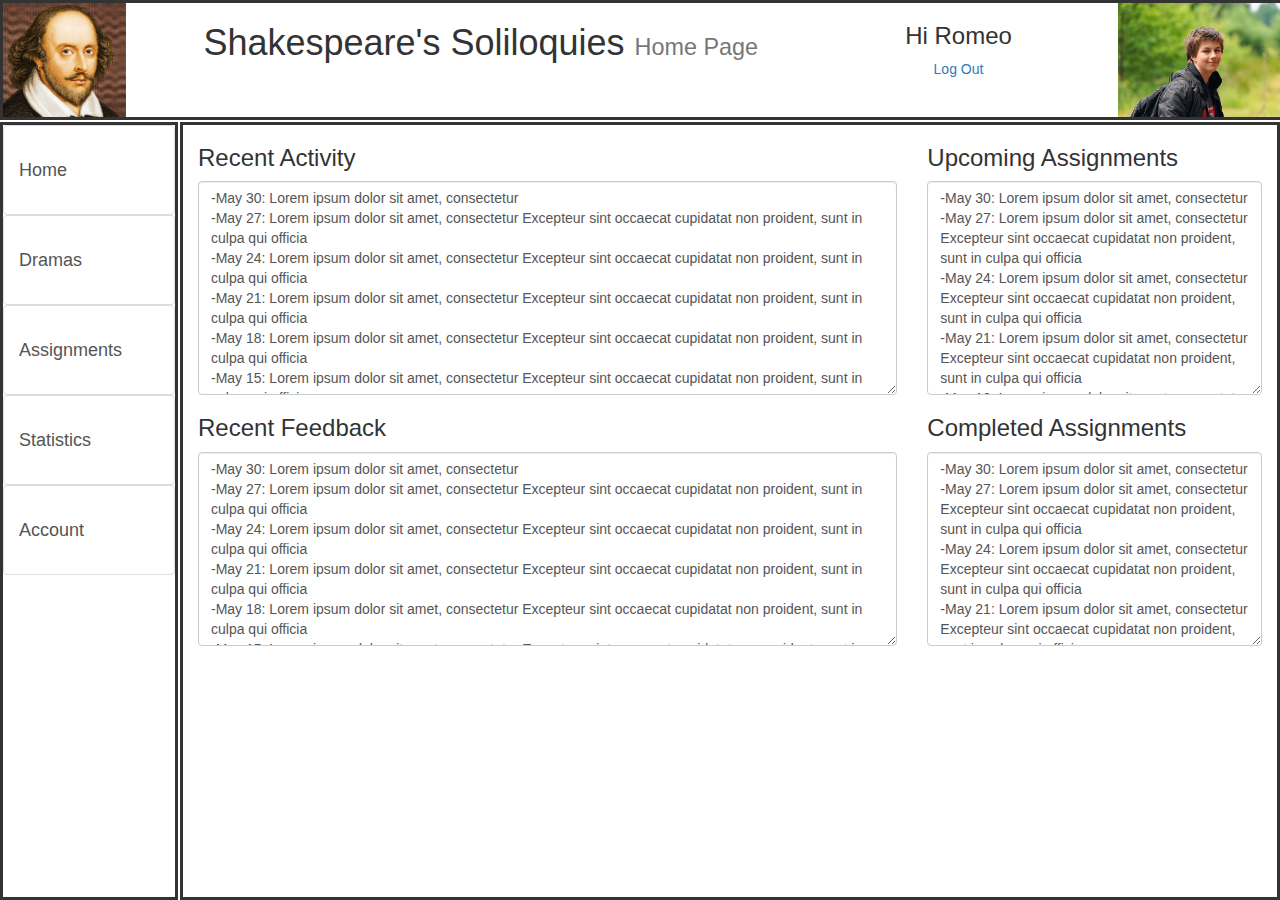
<file: src/html/index.html>
<!DOCTYPE HTML>

<html lang="en">
    <head>
        <title>Shakespeare's Soliloquies</title>
        <meta name="about" content="prototype website for compsci 345 a3">
        <meta name="author" content="Stanislav Pankrashin">

        <meta charset="utf-8">
        <meta http-equiv="X-UA-Compatible" content="IE=edge">
        <meta name="viewport" content="width=device-width, initial-scale=1">

        <!--Custom css-->
        <link rel="stylesheet" type="text/css" href="../css/style.css">
        <!--bootstrap-->
        <link rel="stylesheet" type="text/css" href="../bootstrap/css/bootstrap.css">


    </head>
    <body>
        <div id = 'header' class = 'container-fluid'>
            <div class = 'row'>
                <!--img source and whatnot will go here-->
                <div class = 'col-xs-1'>
                    <img id = "painting" src="..\img\William-Shakespeare.jpg" alt="A painting of willam shakespere">
                </div>
                <div id = 'title' class = 'col-xs-7'>
                    <h1>Shakespeare's Soliloquies <small>Home Page</small></h1>
                </div>

                <div id = 'user-greeting' class = 'col-xs-2'>
                    <h3>Hi Romeo</h3>
                    <a href="">Log Out</a>
                    
                </div>
                <div class = 'col-xs-1'>
                    <img id = 'userimg' src="..\img\Romeo.jpg" alt="a picture of romeo">
                </div>

            </div>

        </div>

        <div id = 'sidebar' class = 'container-fluid'>
            <div class = 'row'>
                <ul class="nav list-group">
                    <li>
                        <button class="btn btn-lg list-group-item sidebar-button" type="submit">Home</button>
                    </li>
                    <li>
                        <button class="btn btn-lg list-group-item sidebar-button" type="submit">Dramas</button>
                    </li>
                    <li>
                        <button class="btn btn-lg list-group-item sidebar-button" type="submit">Assignments</button>
                    </li>
                    <li>
                        <button class="btn btn-lg list-group-item sidebar-button" type="submit">Statistics</button>
                    </li>
                    <li>
                        <button class="btn btn-lg list-group-item sidebar-button" type="submit">Account</button>
                    </li>
                </ul>
            </div>
        </div>

        <div id = 'content' class = 'container-fluid'>
            <div class = 'row'>
                <div class = 'col-xs-8'>
                    <div>
                        <h3>Recent Activity</h3>
                            <textarea class="form-control" rows="10">-May 30: Lorem ipsum dolor sit amet, consectetur
-May 27: Lorem ipsum dolor sit amet, consectetur Excepteur sint occaecat cupidatat non proident, sunt in culpa qui officia 
-May 24: Lorem ipsum dolor sit amet, consectetur Excepteur sint occaecat cupidatat non proident, sunt in culpa qui officia 
-May 21: Lorem ipsum dolor sit amet, consectetur Excepteur sint occaecat cupidatat non proident, sunt in culpa qui officia 
-May 18: Lorem ipsum dolor sit amet, consectetur Excepteur sint occaecat cupidatat non proident, sunt in culpa qui officia 
-May 15: Lorem ipsum dolor sit amet, consectetur Excepteur sint occaecat cupidatat non proident, sunt in culpa qui officia 
-May 12: Lorem ipsum dolor sit amet, consectetur Excepteur sint occaecat cupidatat non proident, sunt in culpa qui officia 
-May 9: Lorem ipsum dolor sit amet, consectetur Excepteur sint occaecat cupidatat non proident, sunt in culpa qui officia 
-May 6: Lorem ipsum dolor sit amet, consectetur Excepteur sint occaecat cupidatat non proident, sunt in culpa qui officia 
-May 3: Lorem ipsum dolor sit amet, consectetur Excepteur sint occaecat cupidatat non proident, sunt in culpa qui officia 
-May 27: Lorem ipsum dolor sit amet, consectetur Excepteur sint occaecat cupidatat non proident, sunt in culpa qui officia 
-May 24: Lorem ipsum dolor sit amet, consectetur Excepteur sint occaecat cupidatat non proident, sunt in culpa qui officia 
-May 21: Lorem ipsum dolor sit amet, consectetur Excepteur sint occaecat cupidatat non proident, sunt in culpa qui officia 
-May 18: Lorem ipsum dolor sit amet, consectetur Excepteur sint occaecat cupidatat non proident, sunt in culpa qui officia 
-May 15: Lorem ipsum dolor sit amet, consectetur Excepteur sint occaecat cupidatat non proident, sunt in culpa qui officia 
-May 12: Lorem ipsum dolor sit amet, consectetur Excepteur sint occaecat cupidatat non proident, sunt in culpa qui officia 
-May 9: Lorem ipsum dolor sit amet, consectetur Excepteur sint occaecat cupidatat non proident, sunt in culpa qui officia 
-May 6: Lorem ipsum dolor sit amet, consectetur Excepteur sint occaecat cupidatat non proident, sunt in culpa qui officia 
-May 3: Lorem ipsum dolor sit amet, consectetur Excepteur sint occaecat cupidatat non proident, sunt in culpa qui officia 
                            </textarea>                      
                    </div>
                </div>
                <div class = 'col-xs-4'>
                    <div>
                        <h3>Upcoming Assignments</h3>
                            <textarea class="form-control" rows="10">-May 30: Lorem ipsum dolor sit amet, consectetur
-May 27: Lorem ipsum dolor sit amet, consectetur Excepteur sint occaecat cupidatat non proident, sunt in culpa qui officia 
-May 24: Lorem ipsum dolor sit amet, consectetur Excepteur sint occaecat cupidatat non proident, sunt in culpa qui officia 
-May 21: Lorem ipsum dolor sit amet, consectetur Excepteur sint occaecat cupidatat non proident, sunt in culpa qui officia 
-May 18: Lorem ipsum dolor sit amet, consectetur Excepteur sint occaecat cupidatat non proident, sunt in culpa qui officia 
-May 15: Lorem ipsum dolor sit amet, consectetur Excepteur sint occaecat cupidatat non proident, sunt in culpa qui officia 
-May 12: Lorem ipsum dolor sit amet, consectetur Excepteur sint occaecat cupidatat non proident, sunt in culpa qui officia 
-May 9: Lorem ipsum dolor sit amet, consectetur Excepteur sint occaecat cupidatat non proident, sunt in culpa qui officia 
-May 6: Lorem ipsum dolor sit amet, consectetur Excepteur sint occaecat cupidatat non proident, sunt in culpa qui officia 
-May 3: Lorem ipsum dolor sit amet, consectetur Excepteur sint occaecat cupidatat non proident, sunt in culpa qui officia 
-May 27: Lorem ipsum dolor sit amet, consectetur Excepteur sint occaecat cupidatat non proident, sunt in culpa qui officia 
-May 24: Lorem ipsum dolor sit amet, consectetur Excepteur sint occaecat cupidatat non proident, sunt in culpa qui officia 
-May 21: Lorem ipsum dolor sit amet, consectetur Excepteur sint occaecat cupidatat non proident, sunt in culpa qui officia 
-May 18: Lorem ipsum dolor sit amet, consectetur Excepteur sint occaecat cupidatat non proident, sunt in culpa qui officia 
-May 15: Lorem ipsum dolor sit amet, consectetur Excepteur sint occaecat cupidatat non proident, sunt in culpa qui officia 
-May 12: Lorem ipsum dolor sit amet, consectetur Excepteur sint occaecat cupidatat non proident, sunt in culpa qui officia 
-May 9: Lorem ipsum dolor sit amet, consectetur Excepteur sint occaecat cupidatat non proident, sunt in culpa qui officia 
-May 6: Lorem ipsum dolor sit amet, consectetur Excepteur sint occaecat cupidatat non proident, sunt in culpa qui officia 
-May 3: Lorem ipsum dolor sit amet, consectetur Excepteur sint occaecat cupidatat non proident, sunt in culpa qui officia 
                            </textarea>                      
                    </div>
                </div>
            </div>

            <div class = 'row'>
                <div class = 'col-xs-8'>
                    <div>
                        <h3>Recent Feedback</h3>
                            <textarea class="form-control" rows="9">-May 30: Lorem ipsum dolor sit amet, consectetur
-May 27: Lorem ipsum dolor sit amet, consectetur Excepteur sint occaecat cupidatat non proident, sunt in culpa qui officia 
-May 24: Lorem ipsum dolor sit amet, consectetur Excepteur sint occaecat cupidatat non proident, sunt in culpa qui officia 
-May 21: Lorem ipsum dolor sit amet, consectetur Excepteur sint occaecat cupidatat non proident, sunt in culpa qui officia 
-May 18: Lorem ipsum dolor sit amet, consectetur Excepteur sint occaecat cupidatat non proident, sunt in culpa qui officia 
-May 15: Lorem ipsum dolor sit amet, consectetur Excepteur sint occaecat cupidatat non proident, sunt in culpa qui officia 
-May 12: Lorem ipsum dolor sit amet, consectetur Excepteur sint occaecat cupidatat non proident, sunt in culpa qui officia 
-May 9: Lorem ipsum dolor sit amet, consectetur Excepteur sint occaecat cupidatat non proident, sunt in culpa qui officia 
-May 6: Lorem ipsum dolor sit amet, consectetur Excepteur sint occaecat cupidatat non proident, sunt in culpa qui officia 
-May 3: Lorem ipsum dolor sit amet, consectetur Excepteur sint occaecat cupidatat non proident, sunt in culpa qui officia 
-May 27: Lorem ipsum dolor sit amet, consectetur Excepteur sint occaecat cupidatat non proident, sunt in culpa qui officia 
-May 24: Lorem ipsum dolor sit amet, consectetur Excepteur sint occaecat cupidatat non proident, sunt in culpa qui officia 
-May 21: Lorem ipsum dolor sit amet, consectetur Excepteur sint occaecat cupidatat non proident, sunt in culpa qui officia 
-May 18: Lorem ipsum dolor sit amet, consectetur Excepteur sint occaecat cupidatat non proident, sunt in culpa qui officia 
-May 15: Lorem ipsum dolor sit amet, consectetur Excepteur sint occaecat cupidatat non proident, sunt in culpa qui officia 
-May 12: Lorem ipsum dolor sit amet, consectetur Excepteur sint occaecat cupidatat non proident, sunt in culpa qui officia 
-May 9: Lorem ipsum dolor sit amet, consectetur Excepteur sint occaecat cupidatat non proident, sunt in culpa qui officia 
-May 6: Lorem ipsum dolor sit amet, consectetur Excepteur sint occaecat cupidatat non proident, sunt in culpa qui officia 
-May 3: Lorem ipsum dolor sit amet, consectetur Excepteur sint occaecat cupidatat non proident, sunt in culpa qui officia 
                            </textarea>                      
                    </div>
 
                </div>
                <div class = 'col-xs-4'>
                    <div>
                        <h3>Completed Assignments</h3>
                            <textarea class="form-control" rows="9">-May 30: Lorem ipsum dolor sit amet, consectetur
-May 27: Lorem ipsum dolor sit amet, consectetur Excepteur sint occaecat cupidatat non proident, sunt in culpa qui officia 
-May 24: Lorem ipsum dolor sit amet, consectetur Excepteur sint occaecat cupidatat non proident, sunt in culpa qui officia 
-May 21: Lorem ipsum dolor sit amet, consectetur Excepteur sint occaecat cupidatat non proident, sunt in culpa qui officia 
-May 18: Lorem ipsum dolor sit amet, consectetur Excepteur sint occaecat cupidatat non proident, sunt in culpa qui officia 
-May 15: Lorem ipsum dolor sit amet, consectetur Excepteur sint occaecat cupidatat non proident, sunt in culpa qui officia 
-May 12: Lorem ipsum dolor sit amet, consectetur Excepteur sint occaecat cupidatat non proident, sunt in culpa qui officia 
-May 9: Lorem ipsum dolor sit amet, consectetur Excepteur sint occaecat cupidatat non proident, sunt in culpa qui officia 
-May 6: Lorem ipsum dolor sit amet, consectetur Excepteur sint occaecat cupidatat non proident, sunt in culpa qui officia 
-May 3: Lorem ipsum dolor sit amet, consectetur Excepteur sint occaecat cupidatat non proident, sunt in culpa qui officia 
-May 27: Lorem ipsum dolor sit amet, consectetur Excepteur sint occaecat cupidatat non proident, sunt in culpa qui officia 
-May 24: Lorem ipsum dolor sit amet, consectetur Excepteur sint occaecat cupidatat non proident, sunt in culpa qui officia 
-May 21: Lorem ipsum dolor sit amet, consectetur Excepteur sint occaecat cupidatat non proident, sunt in culpa qui officia 
-May 18: Lorem ipsum dolor sit amet, consectetur Excepteur sint occaecat cupidatat non proident, sunt in culpa qui officia 
-May 15: Lorem ipsum dolor sit amet, consectetur Excepteur sint occaecat cupidatat non proident, sunt in culpa qui officia 
-May 12: Lorem ipsum dolor sit amet, consectetur Excepteur sint occaecat cupidatat non proident, sunt in culpa qui officia 
-May 9: Lorem ipsum dolor sit amet, consectetur Excepteur sint occaecat cupidatat non proident, sunt in culpa qui officia 
-May 6: Lorem ipsum dolor sit amet, consectetur Excepteur sint occaecat cupidatat non proident, sunt in culpa qui officia 
-May 3: Lorem ipsum dolor sit amet, consectetur Excepteur sint occaecat cupidatat non proident, sunt in culpa qui officia 
                            </textarea>                      
                    </div>
                </div>            
            </div>
            
        </div>








        <!--Scripts, it's best to load these last so the website loads faster-->
        <script src="../js/logic.js"></script>
        <script src="../js/jquery-3.2.1.js"></script>
        <script src="../bootstrap/js/bootstrap.min.js"></script>
    </body>
</html>
</file>
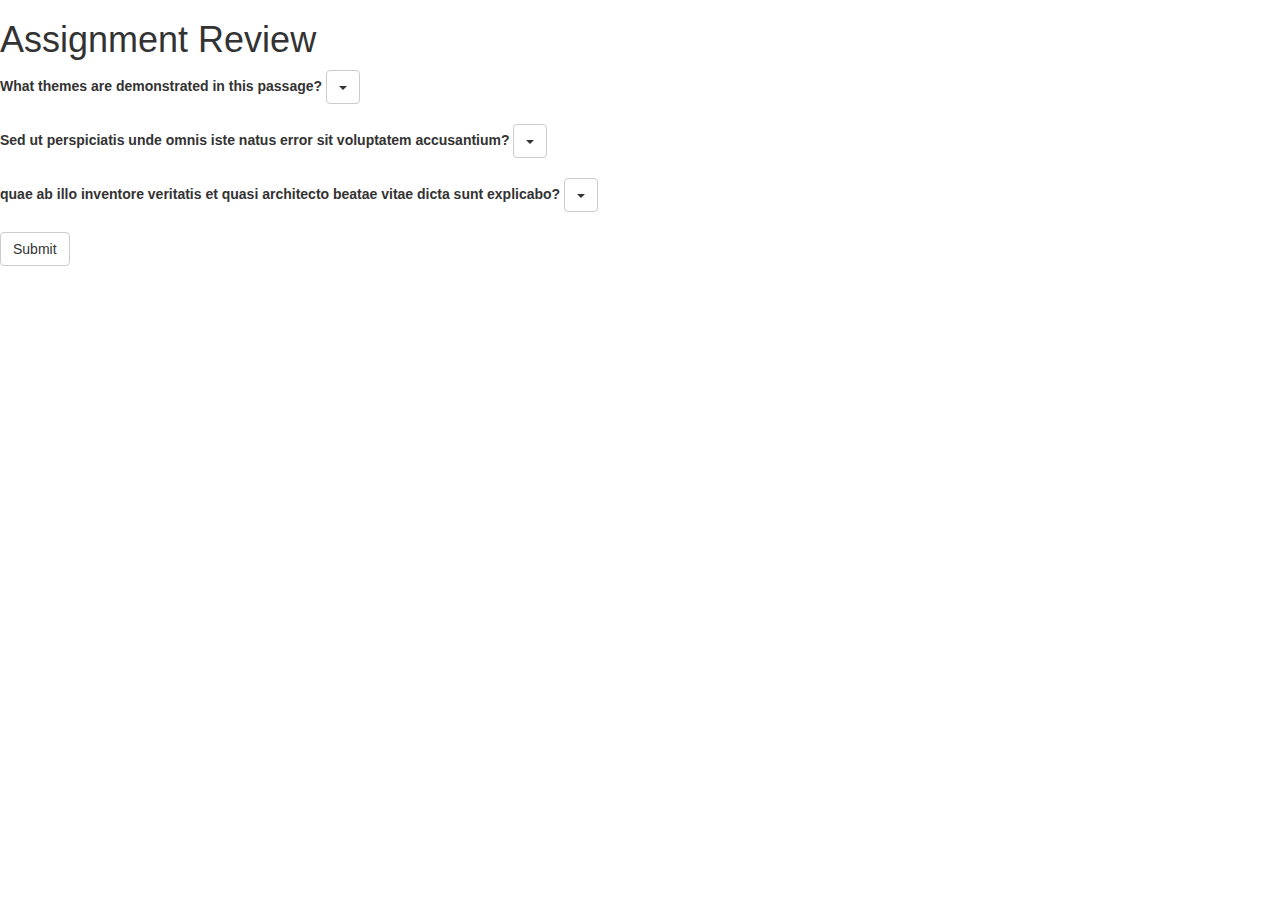
<file: src/html/assignment_review.html>
<!DOCTYPE HTML>
<html lang = 'en'>

    <head>
         <meta name="about" content="prototype website for compsci 345 a3">
        <meta name="author" content="Stanislav Pankrashin">

        <meta charset="utf-8">
        <meta http-equiv="X-UA-Compatible" content="IE=edge">
        <meta name="viewport" content="width=device-width, initial-scale=1">

        <!--Custom css-->
        <link rel="stylesheet" type="text/css" href="../css/style.css">
        <!--bootstrap-->
        <link rel="stylesheet" type="text/css" href="../bootstrap/css/bootstrap.css">
       
    </head>

    <body class = 'container-fluid'>
        <div class = 'row'>
            <h1>Assignment Review</h1>
        </div>

        <div class = 'row'>
            <form>
                <div class = 'form-group'>
                    <label for="question1">What themes are demonstrated in this passage? <button class = 'btn btn-default' type=""><span class="caret"></span></button></label>
                    <textarea id = 'question1' class = 'form-control, hidden' rows="5" cols="100%"></textarea>
                </div>
                <div class = 'form-group'>
                    <label for="question2">Sed ut perspiciatis unde omnis iste natus error sit voluptatem accusantium? <button class = 'btn btn-default' type=""><span class="caret"></span></button></label>
                    <textarea id = 'question2' class = 'form-control hidden' rows="5" cols="100%"></textarea>
                </div>
                <div class = 'form-group'>
                    <label for="question3">quae ab illo inventore veritatis et quasi architecto beatae vitae dicta sunt explicabo? <button class = 'btn btn-default' type=""><span class="caret"></span></button></label>
                    <textarea id = 'question3' class = 'form-control hidden' rows="5" cols="100%"></textarea>
                </div>
                <button type="submit" class="btn btn-default">Submit</button>                                
            </form>
        </div>


        <!--Scripts, it's best to load these last so the website loads faster-->
        <script src="../js/logic.js"></script>
        <script src="../js/jquery-3.2.1.js"></script>
        <script src="../bootstrap/js/bootstrap.min.js"></script>
    </body>


    
</html>
</file>
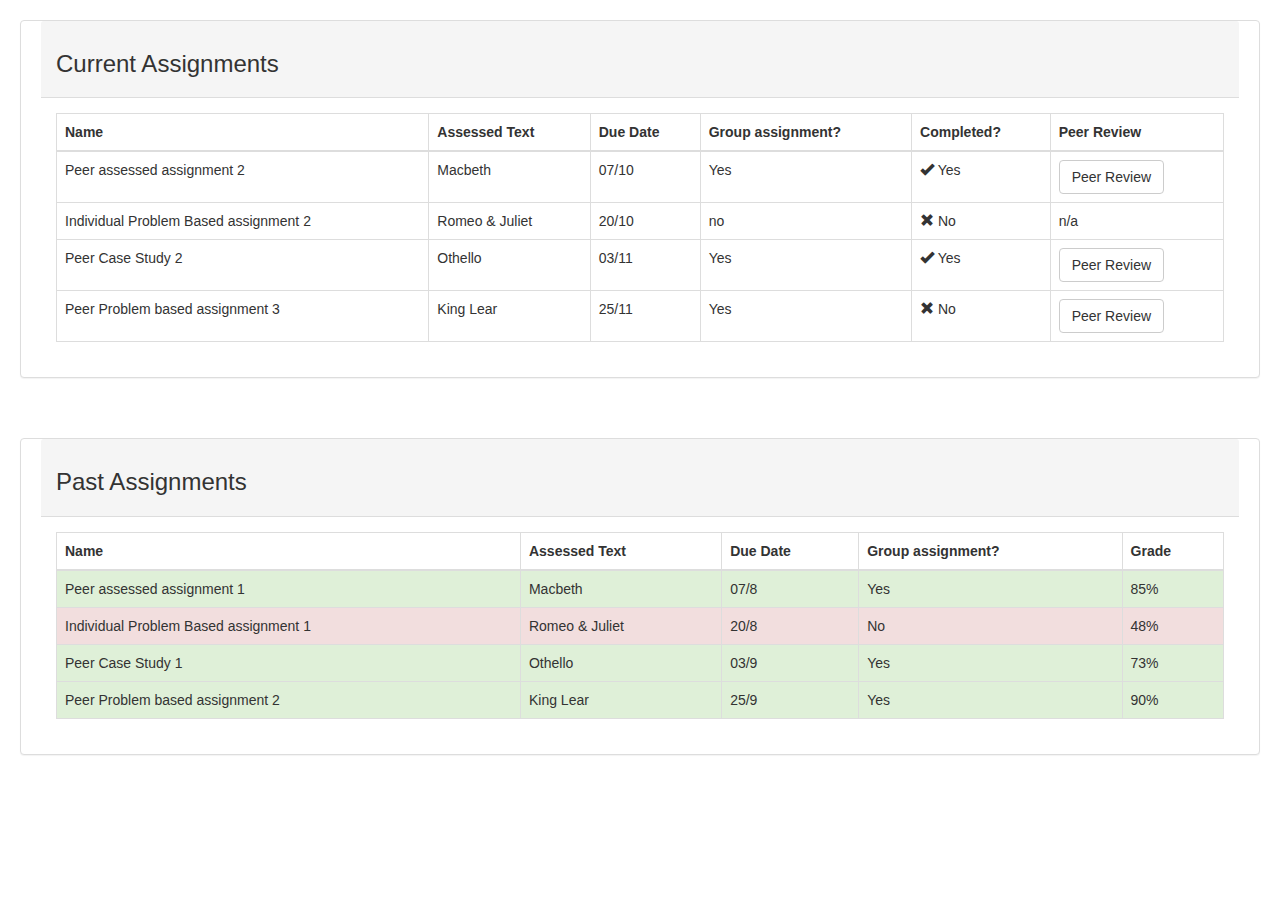
<file: src/html/assignments_page.html>
<!DOCTYPE HTML>
<html lang = 'en'>

    <head>
         <meta name="about" content="prototype website for compsci 345 a3">
        <meta name="author" content="Stanislav Pankrashin">

        <meta charset="utf-8">
        <meta http-equiv="X-UA-Compatible" content="IE=edge">
        <meta name="viewport" content="width=device-width, initial-scale=1">

        <!-- Have to put custom css after bootstrap otherwise you wont be able to override anything -->
        <!--bootstrap-->
        <link rel="stylesheet" type="text/css" href="../bootstrap/css/bootstrap.css">
        <!--Custom css-->
        <link rel="stylesheet" type="text/css" href="../css/style.css">
       
    </head>

    <body class = 'container-fluid light-background'>
        <div class = 'row slightPadding'>
            <div id = "playlist" class="panel panel-default">        
                <div class="panel-heading">
                    <h3>Current Assignments</h3>
                </div>
                <div class = 'panel-body'>
                    <table class="table table-bordered table-hover">
                        <thead>
                            <tr>
                                <th>Name</th>
                                <th>Assessed Text</th>
                                <th>Due Date</th>
                                <th>Group assignment?</th>
                                <th>Completed?</th>
                                <th>Peer Review</th>
                            </tr>
                        </thead>
                        <tbody>
                            <tr class = 'hoverUnderline'>
                                <td onclick = 'changePage("html/assignment_review.html")'>Peer assessed assignment 2</td> <td>Macbeth</td> <td>07/10</td> <td>Yes</td> <td><span class = 'glyphicon glyphicon-ok'></span> Yes</td> <td><button type="button" class = 'btn btn-default' onclick = 'changePage("html/peer_review_page.html")'>Peer Review</button></td>
                            </tr>
                            <tr class = 'hoverUnderline'>
                                <td onclick = 'changePage("html/do_assignment_screen.html")'>Individual Problem Based assignment 2</td> <td>Romeo &amp Juliet</td> <td>20/10</td> <td>no</td> <td><span class = 'glyphicon glyphicon-remove'></span> No</td> <td>n/a</td>
                            </tr>
                            <tr class = 'hoverUnderline'>
                                <td onclick = 'changePage("html/assignment_review.html")'>Peer Case Study 2</td> <td>Othello</td> <td>03/11</td> <td>Yes</td> <td><span class = 'glyphicon glyphicon-ok'></span> Yes</td> <td><button type="button" class = 'btn btn-default' onclick = 'changePage("html/peer_review_page.html")'>Peer Review</button></td>
                            </tr>
                            <tr class = 'hoverUnderline'>
                                <td onclick = 'changePage("html/do_assignment_screen.html")'>Peer Problem based assignment 3</td> <td>King Lear</td> <td>25/11</td> <td>Yes</td> <td><span class = 'glyphicon glyphicon-remove'></span> No</td> <td><button type="button" class = 'btn btn-default' onclick = 'changePage("html/peer_review_page.html")'>Peer Review</button></td>
                            </tr>
                        </tbody>
                    </table>  
                </div>       
            </div>
        </div>
        
        <div class = 'row slightPadding'>
            <div id = "playlist" class="panel panel-default">        
                <div class="panel-heading">
                    <h3>Past Assignments</h3>
                </div>
                <div class = 'panel-body'>
                    <table class="table table-bordered table-hover">
                        <thead>
                            <tr>
                                <th>Name</th>
                                <th>Assessed Text</th>
                                <th>Due Date</th>
                                <th>Group assignment?</th>
                                <th>Grade</th>
                            </tr>
                        </thead>
                        <tbody>
                            <tr class = 'success hoverUnderline' onclick = 'changePage("html/past_assignment.html")'>
                                <td>Peer assessed assignment 1</td> <td>Macbeth</td> <td>07/8</td> <td>Yes</td> <td>85%</td>
                            </tr>
                            <tr class = 'danger hoverUnderLine' onclick = 'changePage("html/past_assignment.html")'>
                                <td>Individual Problem Based assignment 1</td> <td>Romeo &amp Juliet</td> <td>20/8</td> <td>No</td> <td>48%</td>
                            </tr>
                            <tr class = 'success hoverUnderLine' onclick = 'changePage("html/past_assignment.html")'>
                                <td>Peer Case Study 1</td> <td>Othello</td> <td>03/9</td> <td>Yes</td> <td>73%</td>
                            </tr>
                            <tr class = 'success hoverUnderLine' onclick = 'changePage("html/past_assignment.html")'>
                                <td>Peer Problem based assignment 2</td> <td>King Lear</td> <td>25/9</td> <td>Yes</td> <td>90%</td>
                            </tr>
                        </tbody>
                    </table>
                </div>         
            </div>
        </div>


        <!--Scripts, it's best to load these last so the website loads faster-->
        <script src="../js/logic.js"></script>
        <script src="../js/jquery-3.2.1.js"></script>
        <script src="../bootstrap/js/bootstrap.min.js"></script>
    </body>


    
</html>
</file>
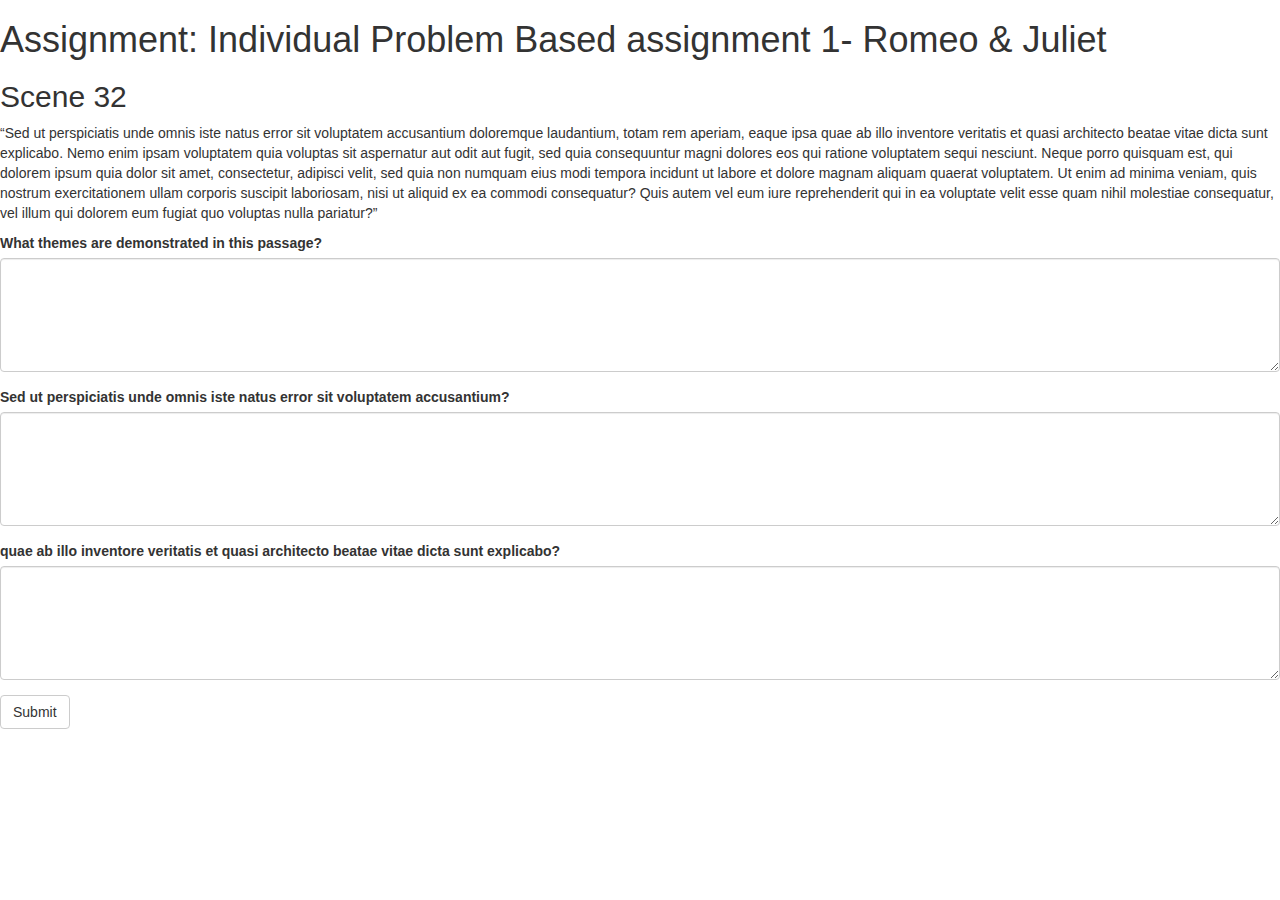
<file: src/html/do_assignment_screen.html>
<!DOCTYPE HTML>
<html lang = 'en'>

    <head>
         <meta name="about" content="prototype website for compsci 345 a3">
        <meta name="author" content="Stanislav Pankrashin">

        <meta charset="utf-8">
        <meta http-equiv="X-UA-Compatible" content="IE=edge">
        <meta name="viewport" content="width=device-width, initial-scale=1">

        <!--Custom css-->
        <link rel="stylesheet" type="text/css" href="../css/style.css">
        <!--bootstrap-->
        <link rel="stylesheet" type="text/css" href="../bootstrap/css/bootstrap.css">
       
    </head>

    <body class = 'container-fluid'>
        <header position = 'fixed'>
            <div class = 'row'>
                <h1>Assignment: Individual Problem Based assignment 1- Romeo &amp Juliet</h1>
                <h2>Scene 32</h2>
                <p>
                    <q>Sed ut perspiciatis unde omnis iste natus error sit voluptatem accusantium doloremque laudantium, totam rem aperiam, eaque ipsa quae ab illo inventore veritatis et quasi architecto beatae vitae dicta sunt explicabo. Nemo enim ipsam voluptatem quia voluptas sit aspernatur aut odit aut fugit, sed quia consequuntur magni dolores eos qui ratione voluptatem sequi nesciunt. Neque porro quisquam est, qui dolorem ipsum quia dolor sit amet, consectetur, adipisci velit, sed quia non numquam eius modi tempora incidunt ut labore et dolore magnam aliquam quaerat voluptatem. Ut enim ad minima veniam, quis nostrum exercitationem ullam corporis suscipit laboriosam, nisi ut aliquid ex ea commodi consequatur? Quis autem vel eum iure reprehenderit qui in ea voluptate velit esse quam nihil molestiae consequatur, vel illum qui dolorem eum fugiat quo voluptas nulla pariatur?</q>
                </p>

            </div>

        </header>

        <div id = 'question_form'>
            <div class = 'row'>
                <form>
                    <div class = 'form-group'>
                        <label for="question1">What themes are demonstrated in this passage?</label>
                        <textarea id = 'question1' class = 'form-control' rows="5" cols="100%"></textarea>
                    </div>
                    <div class = 'form-group'>
                        <label for="question2">Sed ut perspiciatis unde omnis iste natus error sit voluptatem accusantium?</label>
                        <textarea id = 'question2' class = 'form-control' rows="5" cols="100%"></textarea>
                    </div>
                    <div class = 'form-group'>
                        <label for="question3">quae ab illo inventore veritatis et quasi architecto beatae vitae dicta sunt explicabo?</label>
                        <textarea id = 'question3' class = 'form-control' rows="5" cols="100%"></textarea>
                    </div>
                    <button type="submit" class="btn btn-default">Submit</button>                                
                </form>


            </div>
        </div>


        <!--Scripts, it's best to load these last so the website loads faster-->
        <script src="../js/logic.js"></script>
        <script src="../js/jquery-3.2.1.js"></script>
        <script src="../bootstrap/js/bootstrap.min.js"></script>
    </body>


    
</html>
</file>
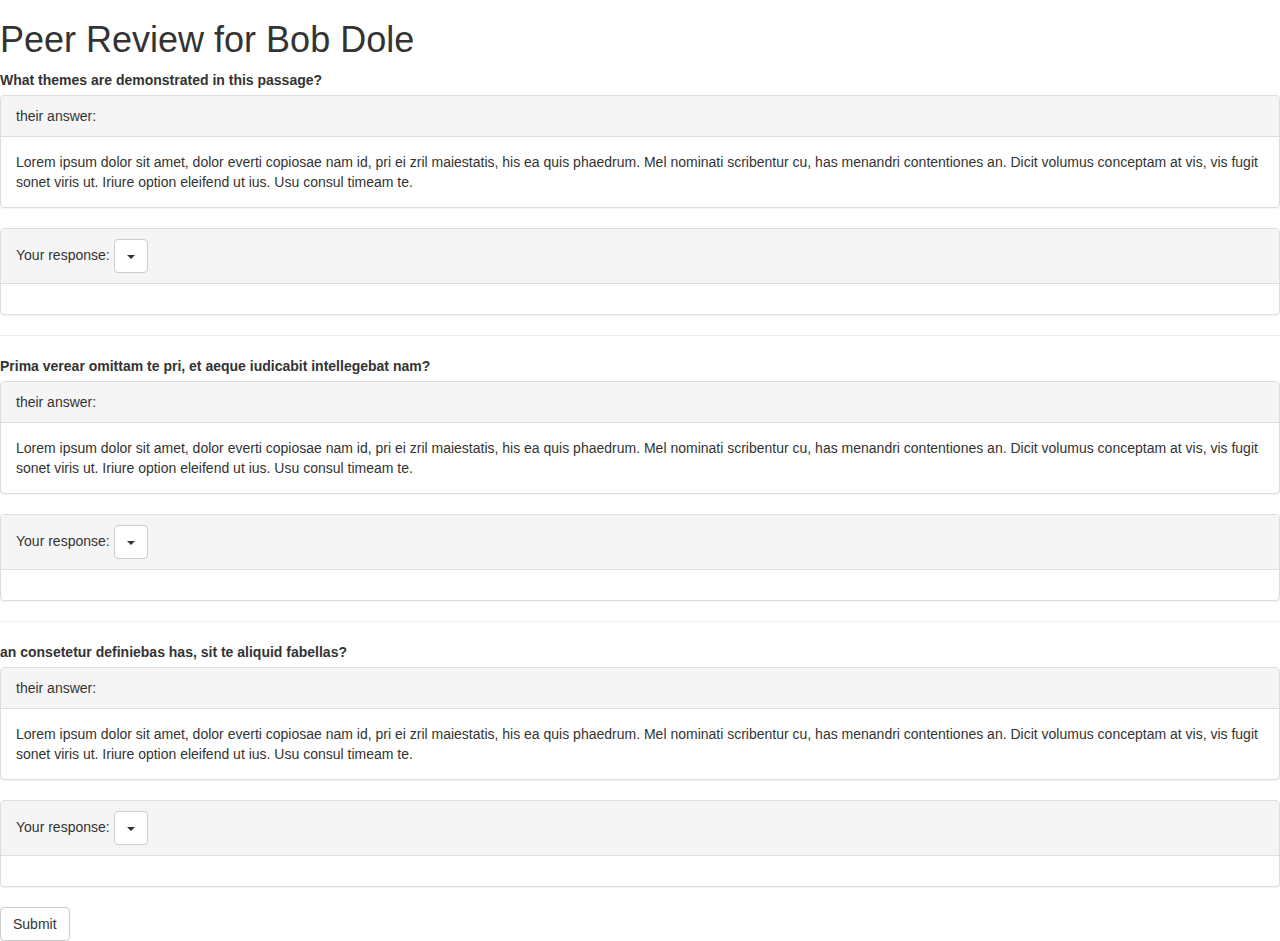
<file: src/html/do_peer_review.html>
<!DOCTYPE HTML>
<html lang = 'en'>

    <head>
         <meta name="about" content="prototype website for compsci 345 a3">
        <meta name="author" content="Stanislav Pankrashin">

        <meta charset="utf-8">
        <meta http-equiv="X-UA-Compatible" content="IE=edge">
        <meta name="viewport" content="width=device-width, initial-scale=1">

        <!--Custom css-->
        <link rel="stylesheet" type="text/css" href="../css/style.css">
        <!--bootstrap-->
        <link rel="stylesheet" type="text/css" href="../bootstrap/css/bootstrap.css">
       
    </head>

    <body class = 'container-fluid'>
        <div class = 'row'>
            <h1>Peer Review for Bob Dole</h1>
        </div>

        <div class = 'row'>
            <form>
                <div class = 'form-group'>
                    <label for="question1">What themes are demonstrated in this passage?</label>
                    <div class = 'panel panel-default'>
                        <div class = 'panel-heading'>
                            their answer:
                        </div>
                        <div class = 'panel-body'>
                            Lorem ipsum dolor sit amet, dolor everti copiosae nam id, pri ei zril maiestatis, his ea quis phaedrum. Mel nominati scribentur cu, has menandri contentiones an. Dicit volumus conceptam at vis, vis fugit sonet viris ut. Iriure option eleifend ut ius. Usu consul timeam te.
                        </div>
                    </div>
                    <div class = 'panel panel-default'>
                        <div class = 'panel-heading'>
                            Your response: <button class = 'btn btn-default' type="button" onclick = 'changeVisibility("question1")'><span class="caret"></span></button>
                        </div>
                        <div class = 'panel-body'>
                            <textarea id = 'question1' class = 'form-control hidden' rows="5" cols="100%"></textarea>
                        </div>
                    </div>
                </div>

                <hr>
                
                <div class = 'form-group'>
                    <label for="question1">Prima verear omittam te pri, et aeque iudicabit intellegebat nam?</label>
                    <div class = 'panel panel-default'>
                        <div class = 'panel-heading'>
                            their answer:
                        </div>
                        <div class = 'panel-body'>
                            Lorem ipsum dolor sit amet, dolor everti copiosae nam id, pri ei zril maiestatis, his ea quis phaedrum. Mel nominati scribentur cu, has menandri contentiones an. Dicit volumus conceptam at vis, vis fugit sonet viris ut. Iriure option eleifend ut ius. Usu consul timeam te.
                        </div>
                    </div>
                    <div class = 'panel panel-default'>
                        <div class = 'panel-heading'>
                            Your response: <button class = 'btn btn-default' type="button" onclick = 'changeVisibility("question2")'><span class="caret"></span></button>
                        </div>
                        <div class = 'panel-body'>
                            <textarea id = 'question2' class = 'form-control hidden' rows="5" cols="100%"></textarea>
                        </div>
                    </div>
                </div>

                <hr>

                <div class = 'form-group'>
                    <label for="question1">an consetetur definiebas has, sit te aliquid fabellas?</label>
                    <div class = 'panel panel-default'>
                        <div class = 'panel-heading'>
                            their answer:
                        </div>
                        <div class = 'panel-body'>
                            Lorem ipsum dolor sit amet, dolor everti copiosae nam id, pri ei zril maiestatis, his ea quis phaedrum. Mel nominati scribentur cu, has menandri contentiones an. Dicit volumus conceptam at vis, vis fugit sonet viris ut. Iriure option eleifend ut ius. Usu consul timeam te.
                        </div>
                    </div>
                    <div class = 'panel panel-default'>
                        <div class = 'panel-heading'>
                            Your response: <button class = 'btn btn-default' type="button" onclick = 'changeVisibility("question3")'><span class="caret"></span></button>
                        </div>
                        <div class = 'panel-body'>
                            <textarea id = 'question3' class = 'form-control hidden' rows="5" cols="100%"></textarea>
                        </div>
                    </div>
                </div>


                <button type="submit" class="btn btn-default">Submit</button>                                
            </form>
        </div>


        <!--Scripts, it's best to load these last so the website loads faster-->
        <script src="../js/logic.js"></script>
        <script src="../js/jquery-3.2.1.js"></script>
        <script src="../bootstrap/js/bootstrap.min.js"></script>
    </body>


    
</html>
</file>
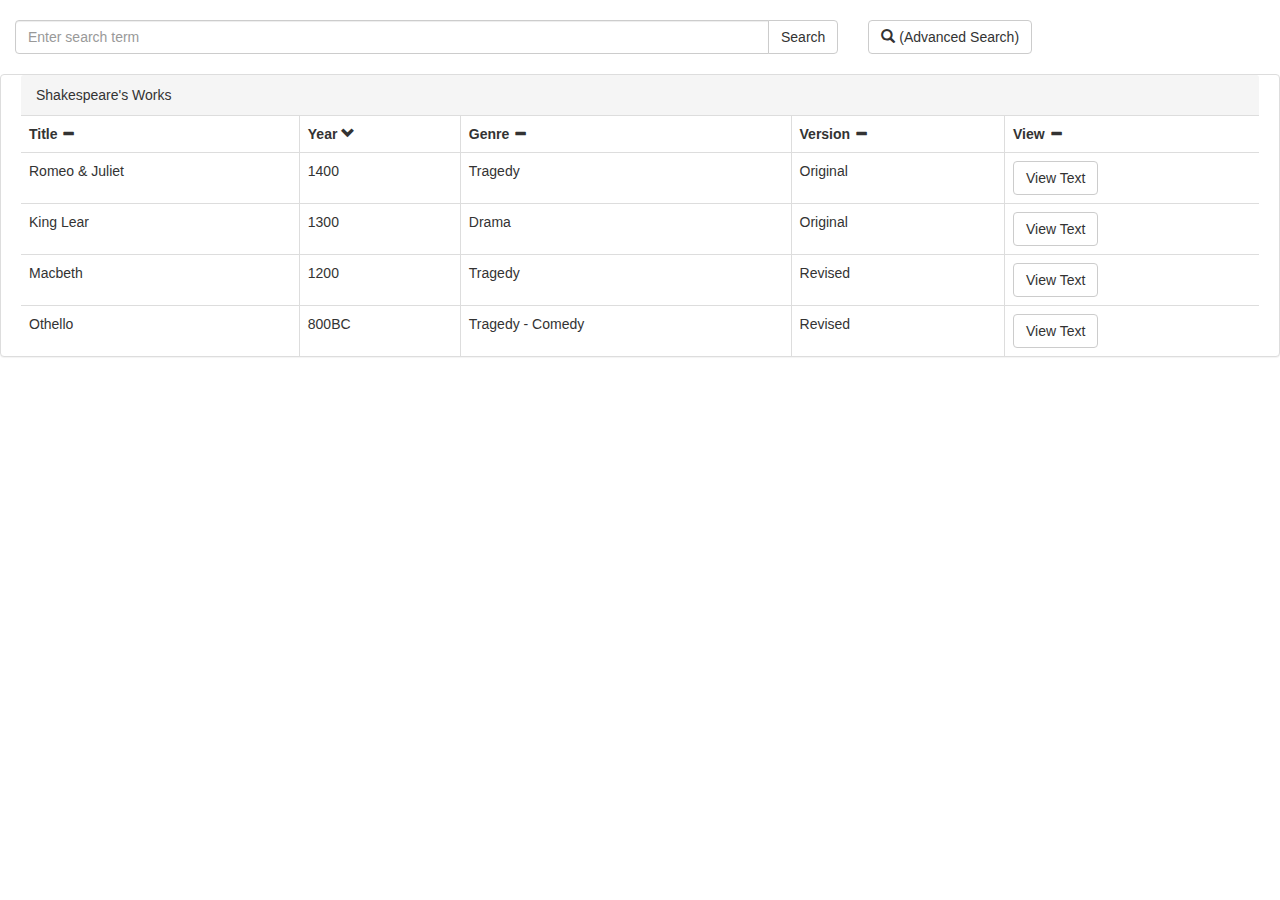
<file: src/html/drama_page.html>
<!DOCTYPE HTML>
<html lang = 'en'>

    <head>
         <meta name="about" content="prototype website for compsci 345 a3">
        <meta name="author" content="Stanislav Pankrashin">

        <meta charset="utf-8">
        <meta http-equiv="X-UA-Compatible" content="IE=edge">
        <meta name="viewport" content="width=device-width, initial-scale=1">

        <!--Custom css-->
        <link rel="stylesheet" type="text/css" href="../css/style.css">
        <!--bootstrap-->
        <link rel="stylesheet" type="text/css" href="../bootstrap/css/bootstrap.css">
       
    </head>

    <body class = 'container-fluid'>
        <div class = 'row'>
                <div class = "col-xs-8 slightPadding">
                    <div class="input-group">
                        <input type="text" class="form-control" placeholder="Enter search term">
                        <span class="input-group-btn">
                            <button class="btn btn-default" type="button">Search</button>
                        </span>
                    </div>                   
                </div>

                <div class = "col-xs-4 slightPadding">
                    <button type="button" class = "btn btn-default" data-toggle = 'modal' data-target = '#advanced-search'><span class = "glyphicon glyphicon-search"></span> (Advanced Search)</button>
                </div>
            </div>
            <div class = 'row'>
                <div id = "playlist" class="panel panel-default">        
                    <div class="panel-heading">Shakespeare's Works</div>
                    <table class="table table-bordered table-hover">
                        <thead>
                            <tr>
                                <th>Title <span class = 'glyphicon glyphicon-minus'></span></th>
                                <th>Year <span class = 'glyphicon glyphicon-chevron-down'></span></th>
                                <th>Genre <span class = 'glyphicon glyphicon-minus'></span></th>
                                <th>Version <span class = 'glyphicon glyphicon-minus'></span></th>
                                <th>View <span class = 'glyphicon glyphicon-minus'></span></th>
                            </tr>
                        </thead>
                        <tbody>
                            <tr>
                                <td>Romeo &amp Juliet</td> <td>1400</td> <td>Tragedy</td> <td>Original</td> <td><button type="submit" class = 'btn btn-default' onClick = 'toDramaSummary()'>View Text</button></td>
                            </tr>
                            <tr>
                                <td>King Lear</td> <td>1300</td> <td>Drama</td> <td>Original</td> <td><button type="submit" class = 'btn btn-default' onClick = 'toDramaSummary()'>View Text</button></td>
                            </tr>
                            <tr>
                                <td>Macbeth</td> <td>1200</td> <td>Tragedy</td> <td>Revised</td> <td><button type="submit" class = 'btn btn-default' onClick = 'toDramaSummary("html/play_summary.html")'>View Text</button></td>
                            </tr>
                            <tr>
                                <td>Othello</td> <td>800BC</td> <td>Tragedy - Comedy</td> <td>Revised</td> <td><button type="submit" class = 'btn btn-default' onClick = 'toDramaSummary()'>View Text</button></td>
                            </tr>
                        </tbody>
                    </table>         
                </div>
            </div>

            <!--Adanced search modal window-->
            <div id = 'advanced-search' class="modal fade modal-md" role="dialog">
                <div "modal-dialog">
                    <div class="modal-content">
                        <div class="modal-header">
                            <button type="button" class="close" data-dismiss="modal">&times;</button>
                            <h4 class="modal-title">Advanced Search</h4>
                        </div>
                        <div class="modal-body">
                            <div class = 'container'>
                                <div class = 'row'>
                                    <h2>
                                        Year:
                                    </h2>
                                    
                                </div>
                                <div class = 'row'>
                                    <div class = 'col-xs-5'>
                                        <div>
                                            <input id = 'yearfrom'type="text" class="form-control" name="" value="Year">
                                        </div>
                                    </div>
                                    <div class = 'col-xs-2'>
                                        <div class="btn-group">
                                            <button class="btn btn-default btn-sm dropdown-toggle" type="button" data-toggle="dropdown" aria-haspopup="true" aria-expanded="false">
                                                Between<span class="caret"></span>
                                            </button>
                                            <ul class="dropdown-menu">
                                                <li>Between</li>
                                                <li>Greater than</li>
                                                <li>Lesser than</li>
                                            </ul>
                                        </div>
                                    </div>
                                    <div class = 'col-xs-5'>
                                        <input id = 'yeartoo'type="text" class="form-control" name="" value="Year">
                                    </div>
                                </div>
                                <div class = 'row'>
                                    <h2>Genre</h2>
                                </div>
                                <div class = 'row'>
                                    <div class = 'col-xs-4'>
                                        <input type="checkbox" name="trajedy" value="Trajedy">
                                        <label for="trajedy">Trajedy</label>
                                    </div>
                                    <div class = 'col-xs-4'>
                                        <input type="checkbox" name="comedy" value="Comedy">
                                        <label for="comedy">Comedy</label>
                                    </div>
                                    <div class = 'col-xs-4'>
                                        <input type="checkbox" name="drama" value="Drama">
                                        <label for="drama">Drama</label>
                                    </div>
                                </div>
                            </div>
                        </div>
                        <div class="modal-footer">
                            <button type="button" class="btn btn-default" data-dismiss="modal">Search</button>
                            <button type="button" class="btn btn-default" data-dismiss="modal">Close</button>
                        </div>
                    </div>
                </div>
            </div>         
        </div>

        <!--Scripts, it's best to load these last so the website loads faster-->
        <script src="../js/logic.js"></script>
        <script src="../js/jquery-3.2.1.js"></script>
        <script src="../bootstrap/js/bootstrap.min.js"></script>
    </body>


    
</html>
</file>
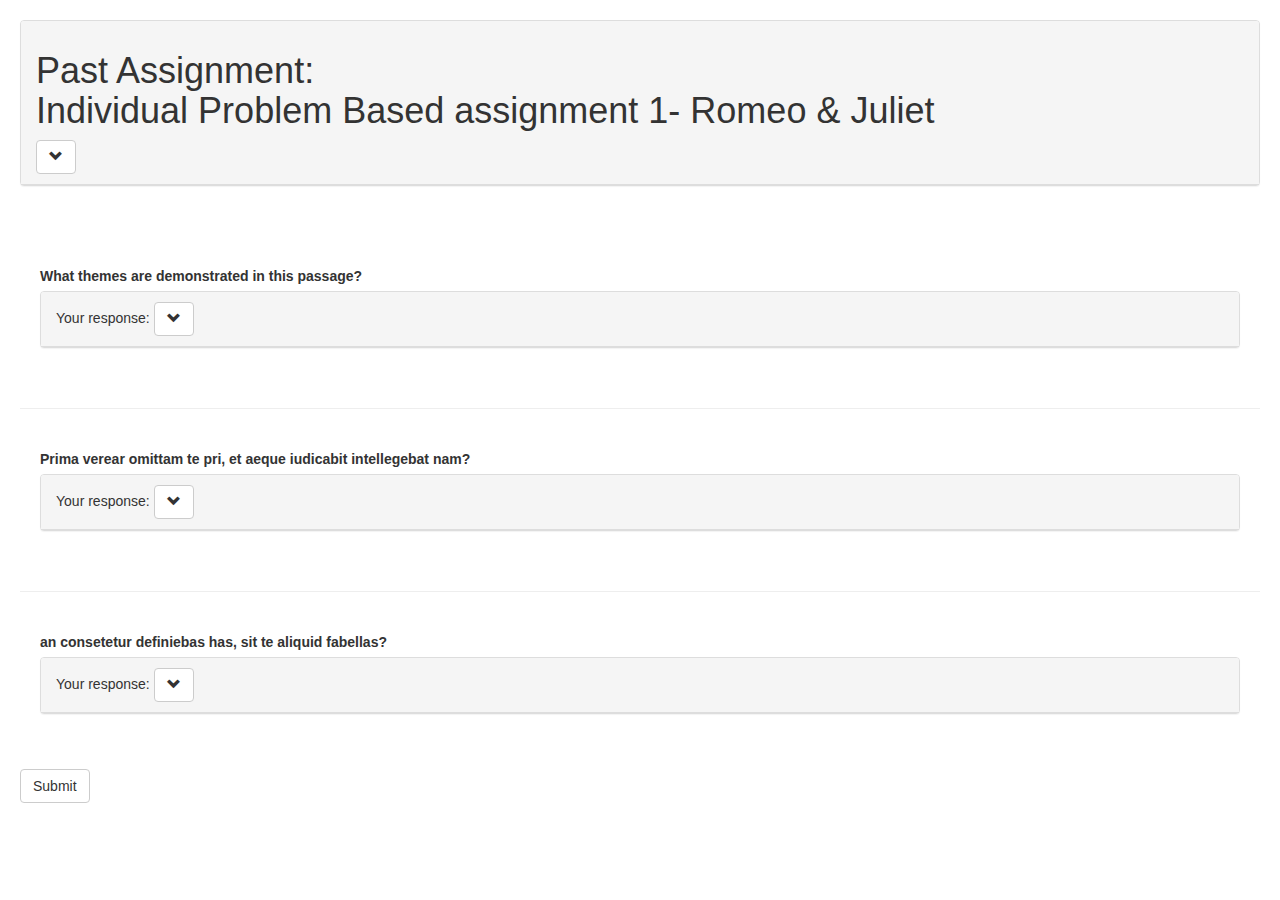
<file: src/html/past_assignment.html>
<!DOCTYPE HTML>
<html lang = 'en'>

    <head>
         <meta name="about" content="prototype website for compsci 345 a3">
        <meta name="author" content="Stanislav Pankrashin">

        <meta charset="utf-8">
        <meta http-equiv="X-UA-Compatible" content="IE=edge">
        <meta name="viewport" content="width=device-width, initial-scale=1">

        <!-- Have to put custom css after bootstrap otherwise you wont be able to override anything -->
        <!--bootstrap-->
        <link rel="stylesheet" type="text/css" href="../bootstrap/css/bootstrap.css">
        <!--Custom css-->
        <link rel="stylesheet" type="text/css" href="../css/style.css">
       
    </head>

    <body class = 'container-fluid light-background'>
        <header position = 'fixed'>
            <div class = 'row slightPadding'>
                <div class = 'panel panel-default'>
                    <div class = 'panel-heading'>
                        <h1>Past Assignment: <br> 
                        Individual Problem Based assignment 1- Romeo &amp Juliet</h1>
                        <button id = 'headerButton' type="button" class = 'btn btn-default' onclick = 'changeVisibility("quote", this.id)'><span class = "glyphicon glyphicon-chevron-down"></span></button>
                    </div>
                    <div id = 'quote' class = 'panel-body hidden'>
                        <h2>Scene 32</h2>
                        <p>
                            <q>Sed ut perspiciatis unde omnis iste natus error sit voluptatem accusantium doloremque laudantium, totam rem aperiam, eaque ipsa quae ab illo inventore veritatis et quasi architecto beatae vitae dicta sunt explicabo. Nemo enim ipsam voluptatem quia voluptas sit aspernatur aut odit aut fugit, sed quia consequuntur magni dolores eos qui ratione voluptatem sequi nesciunt. Neque porro quisquam est, qui dolorem ipsum quia dolor sit amet, consectetur, adipisci velit, sed quia non numquam eius modi tempora incidunt ut labore et dolore magnam aliquam quaerat voluptatem. Ut enim ad minima veniam, quis nostrum exercitationem ullam corporis suscipit laboriosam, nisi ut aliquid ex ea commodi consequatur? Quis autem vel eum iure reprehenderit qui in ea voluptate velit esse quam nihil molestiae consequatur, vel illum qui dolorem eum fugiat quo voluptas nulla pariatur?</q>
                        </p>                      
                    </div>
                </div>

            </div>

        </header>

       <div id = 'question_form'>
            <div class = 'row'>
                <form class = 'slightPadding'>
                    <div class = 'form-group slightPadding'>
                        <label for="question1">What themes are demonstrated in this passage?</label>
                        <div class = 'panel panel-default'>
                            <div class = 'panel-heading'>
                                Your response: <button id = 'button1' class = 'btn btn-default' type="button" onclick = 'changeVisibility("question1", this.id)'><span class="glyphicon glyphicon-chevron-down"></span></button>
                            </div>
                            <div id = 'question1' class = 'panel-body hidden'>
                                <p>
Suas fabulas pro ut, et enim partiendo pro. Nam prompta contentiones cu. Id oratio vulputate duo. His ea apeirian nominati. Vero mazim vim et, autem ornatus impedit cum an. In eripuit invidunt pro, erant movet instructior ad sea, quo ex detracto intellegam.
                                </p>
                            </div>
                        </div>
                    </div>

                    <hr>
                    
                    <div class = 'form-group slightPadding'>
                        <label for="question1">Prima verear omittam te pri, et aeque iudicabit intellegebat nam?</label>
                        <div class = 'panel panel-default'>
                            <div class = 'panel-heading'>
                                Your response: <button id = 'button2' class = 'btn btn-default' type="button" onclick = 'changeVisibility("question2", this.id)'><span class="glyphicon glyphicon-chevron-down"></span></button>
                            </div>
                            <div id = 'question2' class = 'panel-body hidden'>
                                <p>
Suas fabulas pro ut, et enim partiendo pro. Nam prompta contentiones cu. Id oratio vulputate duo. His ea apeirian nominati. Vero mazim vim et, autem ornatus impedit cum an. In eripuit invidunt pro, erant movet instructior ad sea, quo ex detracto intellegam.
                                </p>
                            </div>
                        </div>
                    </div>

                    <hr>

                    <div class = 'form-group slightPadding'>
                        <label for="question1">an consetetur definiebas has, sit te aliquid fabellas?</label>
                        <div class = 'panel panel-default'>
                            <div class = 'panel-heading'>
                                Your response: <button id = 'button3' class = 'btn btn-default' type="button" onclick = 'changeVisibility("question3", this.id)'><span class="glyphicon glyphicon-chevron-down"></span></button>
                            </div>
                            <div id = 'question3' class = 'panel-body hidden'>
                                <p>
Suas fabulas pro ut, et enim partiendo pro. Nam prompta contentiones cu. Id oratio vulputate duo. His ea apeirian nominati. Vero mazim vim et, autem ornatus impedit cum an. In eripuit invidunt pro, erant movet instructior ad sea, quo ex detracto intellegam.
                                </p>
                            </div>
                        </div>
                    </div>


                    <button type="submit" class="btn btn-default">Submit</button>                                
                </form>
            </div>
        </div>


        <!--Scripts, it's best to load these last so the website loads faster-->
        <script src="../js/logic.js"></script>
        <script src="../js/jquery-3.2.1.js"></script>
        <script src="../bootstrap/js/bootstrap.min.js"></script>
    </body>


    
</html>
</file>
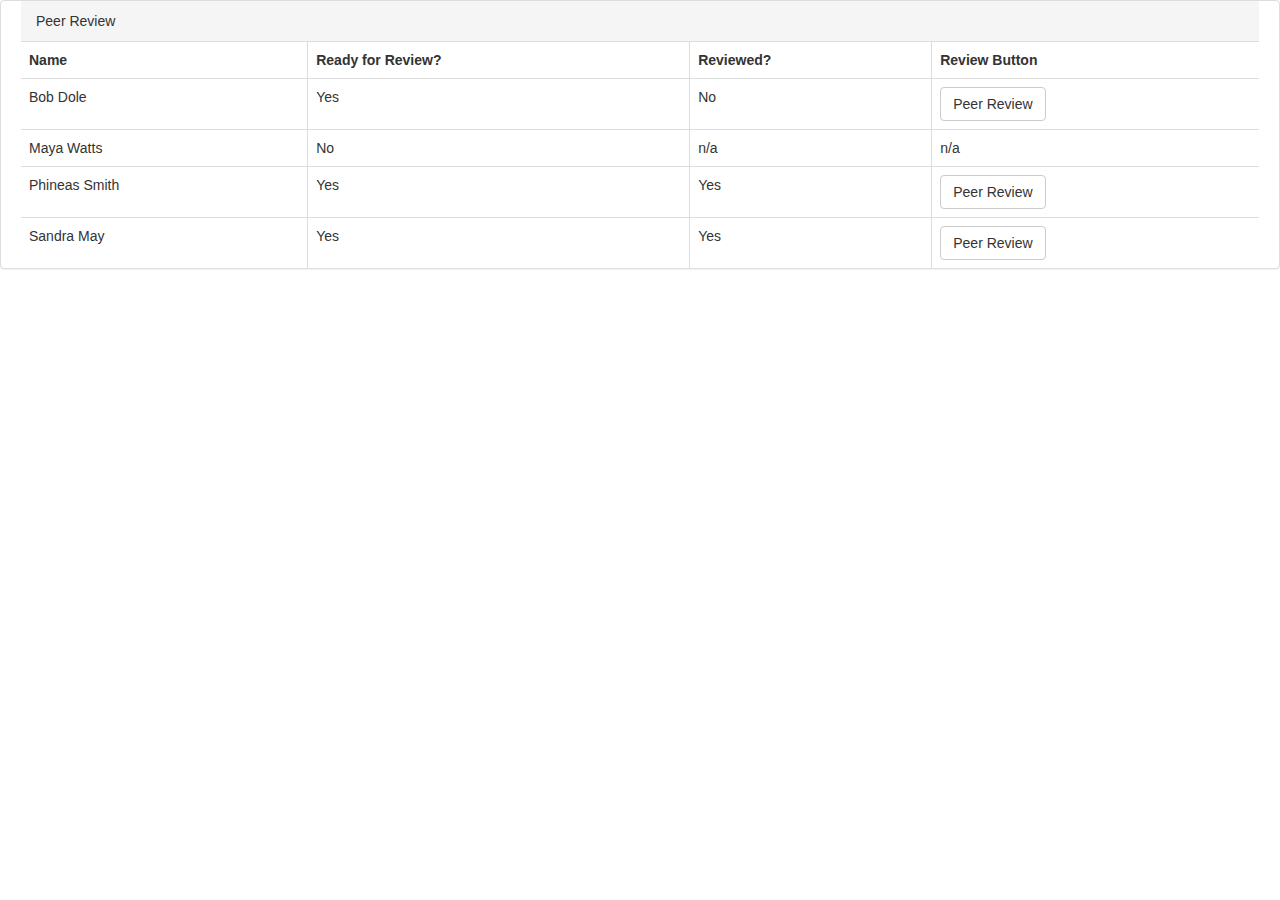
<file: src/html/peer_review.html>
<!DOCTYPE HTML>
<html lang = 'en'>

    <head>
        <meta name="about" content="prototype website for compsci 345 a3">
        <meta name="author" content="Stanislav Pankrashin">

        <meta charset="utf-8">
        <meta http-equiv="X-UA-Compatible" content="IE=edge">
        <meta name="viewport" content="width=device-width, initial-scale=1">

        <!--Custom css-->
        <link rel="stylesheet" type="text/css" href="../css/style.css">
        <!--bootstrap-->
        <link rel="stylesheet" type="text/css" href="../bootstrap/css/bootstrap.css">
       
    </head>

    <body class = 'container-fluid'>
        <div class = 'row'>
            <div id = "playlist" class="panel panel-default">        
                <div class="panel-heading">Peer Review</div>
                <table class="table table-bordered table-hover">
                    <thead>
                        <tr>
                            <th>Name</th>
                            <th>Ready for Review?</th>
                            <th>Reviewed?</th>
                            <th>Review Button</th>

                        </tr>
                    </thead>
                    <tbody>
                        <tr>
                            <td>Bob Dole</td><td>Yes</td><td>No</td><td><button type="" class = 'btn btn-default'>Peer Review</button></td>
                        </tr>
                        <tr>
                            <td>Maya Watts</td><td>No</td><td>n/a</td><td>n/a</td>
                        </tr>
                        <tr>
                            <td>Phineas Smith</td><td>Yes</td><td>Yes</td><td><button type="" class = 'btn btn-default'>Peer Review</button></td>
                        </tr>
                        <tr>
                            <td>Sandra May</td><td>Yes</td><td>Yes</td><td><button type="" class = 'btn btn-default'>Peer Review</button></td>
                        </tr>
                    </tbody>
                </table>         
            </div>
        </div>

        <!--Scripts, it's best to load these last so the website loads faster-->
        <script src="../js/logic.js"></script>
        <script src="../js/jquery-3.2.1.js"></script>
        <script src="../bootstrap/js/bootstrap.min.js"></script>
    </body>


    
</html>
</file>
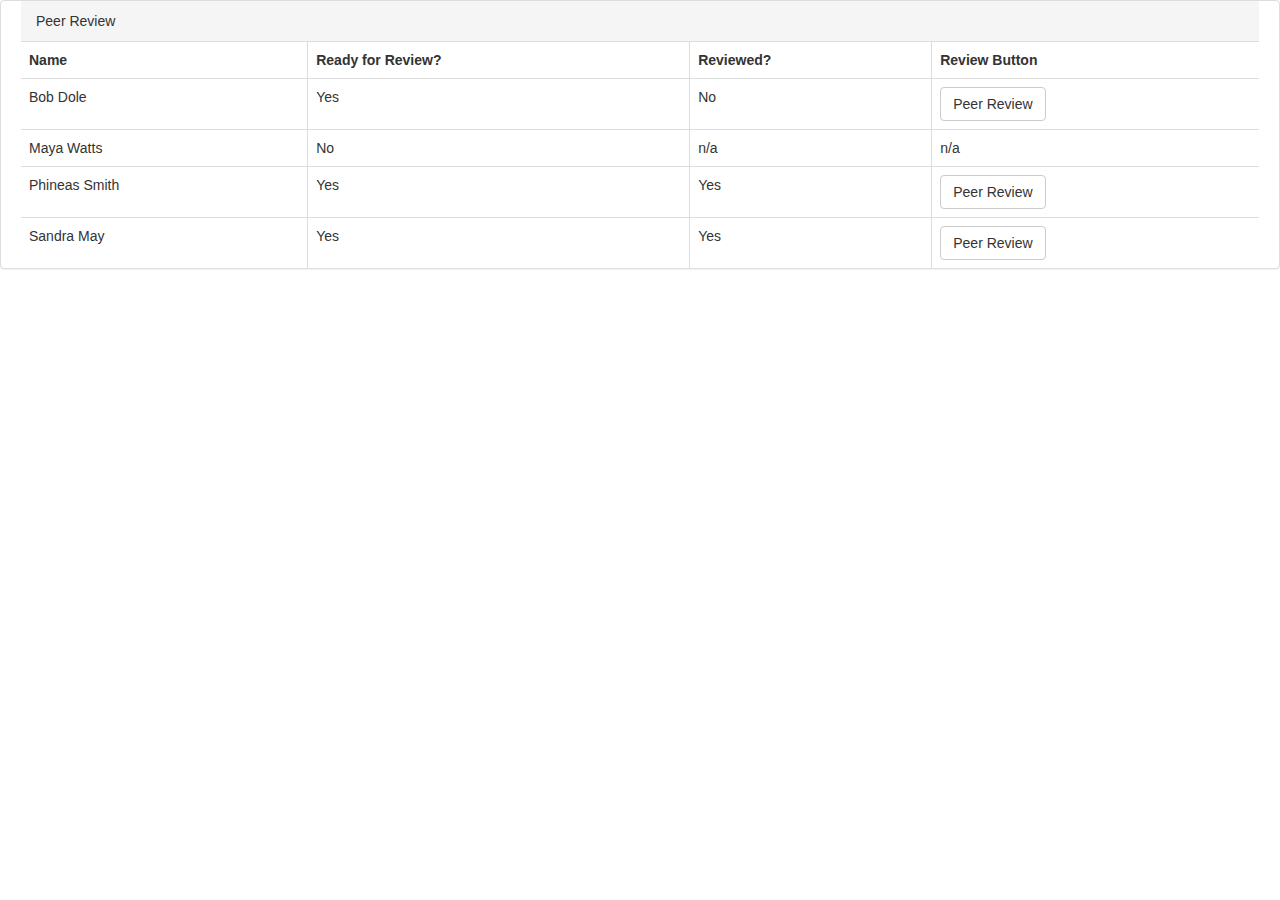
<file: src/html/peer_review_page.html>
<!DOCTYPE HTML>
<html lang = 'en'>

    <head>
        <meta name="about" content="prototype website for compsci 345 a3">
        <meta name="author" content="Stanislav Pankrashin">

        <meta charset="utf-8">
        <meta http-equiv="X-UA-Compatible" content="IE=edge">
        <meta name="viewport" content="width=device-width, initial-scale=1">

        <!--Custom css-->
        <link rel="stylesheet" type="text/css" href="../css/style.css">
        <!--bootstrap-->
        <link rel="stylesheet" type="text/css" href="../bootstrap/css/bootstrap.css">
       
    </head>

    <body class = 'container-fluid'>
        <div class = 'row'>
            <div id = "playlist" class="panel panel-default">        
                <div class="panel-heading">Peer Review</div>
                <table class="table table-bordered table-hover">
                    <thead>
                        <tr>
                            <th>Name</th>
                            <th>Ready for Review?</th>
                            <th>Reviewed?</th>
                            <th>Review Button</th>

                        </tr>
                    </thead>
                    <tbody>
                        <tr>
                            <td>Bob Dole</td><td>Yes</td><td>No</td><td><button type="button" class = 'btn btn-default' onclick = 'changePage("html/do_peer_review.html")'>Peer Review</button></td>
                        </tr>
                        <tr>
                            <td>Maya Watts</td><td>No</td><td>n/a</td><td>n/a</td>
                        </tr>
                        <tr>
                            <td>Phineas Smith</td><td>Yes</td><td>Yes</td><td><button type="button" class = 'btn btn-default' onclick = 'changePage("html/do_peer_review.html")'>Peer Review</button></td>
                        </tr>
                        <tr>
                            <td>Sandra May</td><td>Yes</td><td>Yes</td><td><button type="button" class = 'btn btn-default' onclick = 'changePage("html/do_peer_review.html")'>Peer Review</button></td>
                        </tr>
                    </tbody>
                </table>         
            </div>
        </div>

        <!--Scripts, it's best to load these last so the website loads faster-->
        <script src="../js/logic.js"></script>
        <script src="../js/jquery-3.2.1.js"></script>
        <script src="../bootstrap/js/bootstrap.min.js"></script>
    </body>


    
</html>
</file>
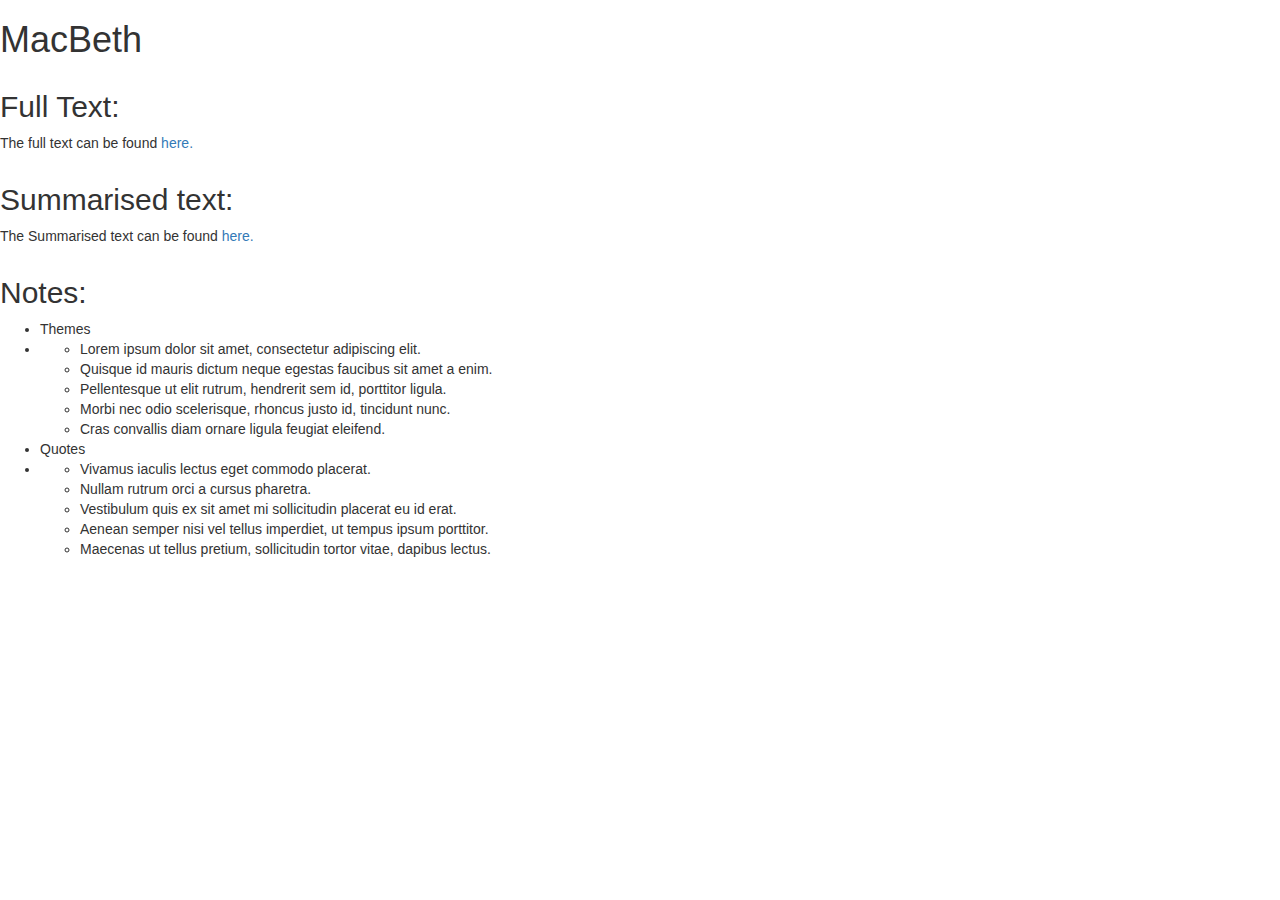
<file: src/html/play_summary.html>
<!DOCTYPE HTML>
<html lang = 'en'>

    <head>
         <meta name="about" content="prototype website for compsci 345 a3">
        <meta name="author" content="Stanislav Pankrashin">

        <meta charset="utf-8">
        <meta http-equiv="X-UA-Compatible" content="IE=edge">
        <meta name="viewport" content="width=device-width, initial-scale=1">

        <!--Custom css-->
        <link rel="stylesheet" type="text/css" href="../css/style.css">
        <!--bootstrap-->
        <link rel="stylesheet" type="text/css" href="../bootstrap/css/bootstrap.css">
       
    </head>

    <body class = 'container-fluid'>
        <div class = 'row'>
            <h1>MacBeth</h1>
        </div>
        <div class = 'row'>
            <h2>Full Text:</h2>
            <p>
                The full text can be found <a href="">here.</a>
            </p>
            
        </div>


        <div class = 'row'>
            <h2>Summarised text:</h2>
             <p>
                The Summarised text can be found <a href="">here.</a>
            </p>           
        </div>

        <div class = 'row'>
            <h2>Notes:</h2>
            <ul>
                <li>Themes</li>
                <li>
                    <ul>
                        <li>Lorem ipsum dolor sit amet, consectetur adipiscing elit.</li>
                        <li>Quisque id mauris dictum neque egestas faucibus sit amet a enim.</li>
                        <li>Pellentesque ut elit rutrum, hendrerit sem id, porttitor ligula.</li>
                        <li>Morbi nec odio scelerisque, rhoncus justo id, tincidunt nunc.</li>
                        <li>Cras convallis diam ornare ligula feugiat eleifend.</li>
                    </ul>
                </li>
                <li>Quotes</li>
                <li>
                    <ul>
                        <li>Vivamus iaculis lectus eget commodo placerat.</li>
                        <li>Nullam rutrum orci a cursus pharetra.</li>
                        <li>Vestibulum quis ex sit amet mi sollicitudin placerat eu id erat.</li>
                        <li>Aenean semper nisi vel tellus imperdiet, ut tempus ipsum porttitor.</li>
                        <li>Maecenas ut tellus pretium, sollicitudin tortor vitae, dapibus lectus.</li>
                    </ul>
                </li>
            </ul>

        </div>

        <!--Scripts, it's best to load these last so the website loads faster-->
        <script src="../js/logic.js"></script>
        <script src="../js/jquery-3.2.1.js"></script>
        <script src="../bootstrap/js/bootstrap.min.js"></script>
    </body>


    
</html>
</file>
<file: src/css/style.css>
#header {
    position:absolute;
    left:0; right:0;
    height: 120px;
    border-style: solid;
    text-align: center;
}
#sidebar {
    position:absolute;
    left:0; top:122px; bottom: 0;
    width: 178px;
    border-style: solid;
}
#content {
    position: absolute;
    left:180px; top:122px; right:0; bottom:0;
    border-style: solid;
}

#painting {
    left:0; right:0; top: 0;
    position: absolute;
    height: 114px;
}

#userimg{
    float: right;
    position: absolute;
    height: 114px; 
}

.slightPadding{
    padding: 20px;
}

#playlist{
    padding-left: 20px;
    padding-right: 20px;
}

.sidebar-button{
    height: 5em;
}
</file>
